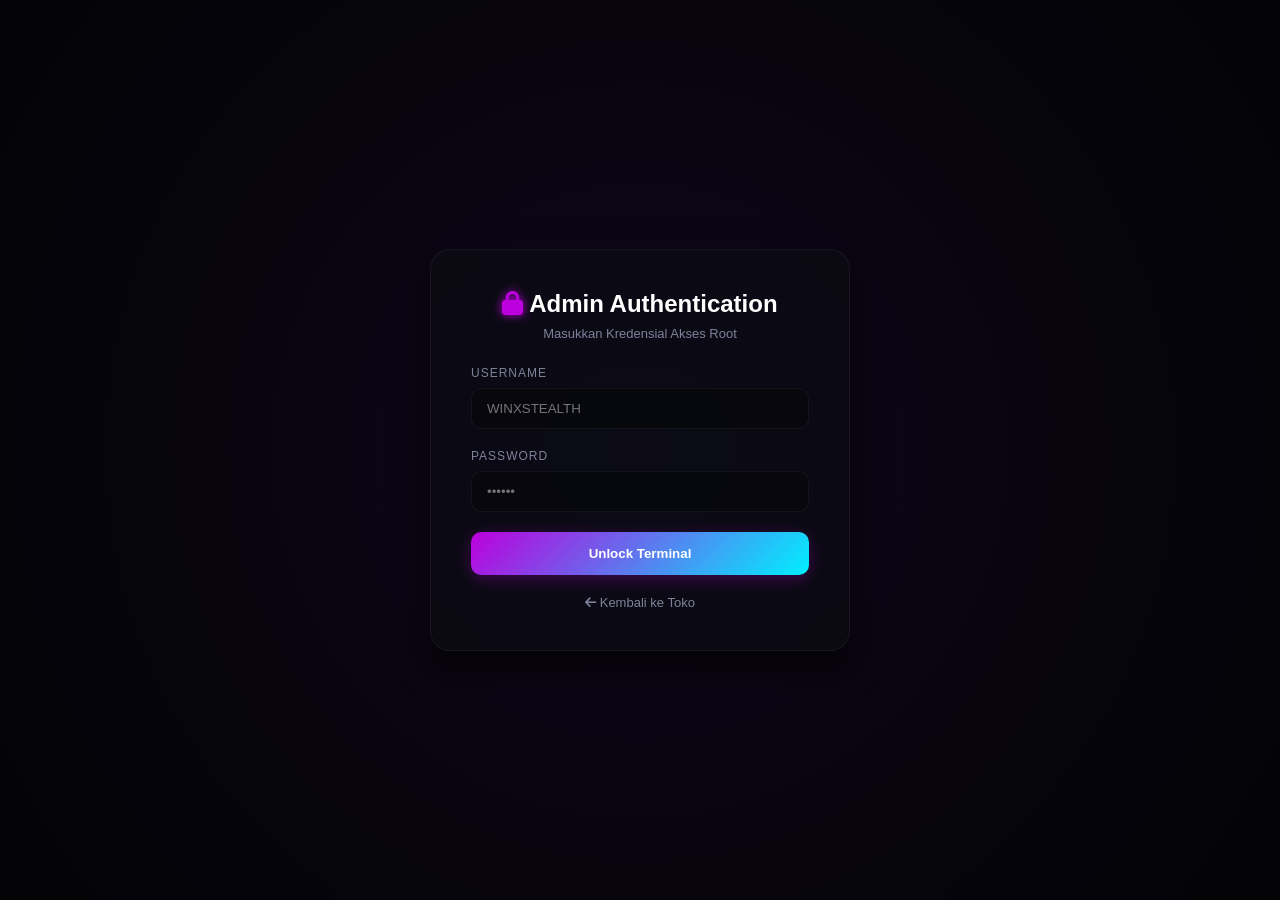
<file: admin.html>
<!DOCTYPE html>
<html lang="id">
<head>
    <meta charset="UTF-8">
    <meta name="viewport" content="width=device-width, initial-scale=1.0">
    <title>WINXSTEALTH | Admin Control Panel</title>
    <link rel="stylesheet" href="admin.css">
    <link rel="stylesheet" href="https://cdnjs.cloudflare.com/ajax/libs/font-awesome/6.4.0/css/all.min.css">
</head>
<body>

    <div id="login-overlay" class="login-container">
        <div class="login-card">
            <h2><i class="fas fa-lock neon-purple"></i> Admin Authentication</h2>
            <p>Masukkan Kredensial Akses Root</p>
            <div id="login-error" class="error-msg"></div>
            <div class="input-group">
                <label>Username</label>
                <input type="text" id="admin-user" placeholder="WINXSTEALTH">
            </div>
            <div class="input-group">
                <label>Password</label>
                <input type="password" id="admin-pass" placeholder="••••••">
            </div>
            <button id="btn-login">Unlock Terminal</button>
            <a href="index.html" class="back-link"><i class="fas fa-arrow-left"></i> Kembali ke Toko</a>
        </div>
    </div>

    <div id="admin-content" style="display: none;">
        <nav class="admin-nav">
            <span class="logo">WINX<span class="neon-purple">STEALTH</span> // Root Terminal</span>
            <button id="btn-logout" class="logout-btn"><i class="fas fa-sign-out-alt"></i> Logout</button>
        </nav>

        <div class="admin-wrapper">
            <aside class="admin-sidebar">
                <ul>
                    <li class="active" data-target="sec-products"><i class="fas fa-box"></i> Management Produk</li>
                    <li data-target="sec-customizer"><i class="fas fa-sliders-h"></i> Edit Tampilan Banner</li>
                </ul>
            </aside>

            <main class="admin-main">
                
                <section id="sec-products" class="admin-section active">
                    <div class="section-title-wrapper">
                        <h2>CRUD System Management</h2>
                        <button class="add-btn" id="open-modal-add"><i class="fas fa-plus"></i> Tambah Produk Baru</button>
                    </div>

                    <table class="crud-table">
                        <thead>
                            <tr>
                                <th>Nama Produk</th>
                                <th>Badge</th>
                                <th>Harga</th>
                                <th>Fitur / Deskripsi</th>
                                <th>Aksi</th>
                            </tr>
                        </thead>
                        <tbody id="admin-table-body">
                            </tbody>
                    </table>
                </section>

                <section id="sec-customizer" class="admin-section">
                    <h2>Kustomisasi Tampilan Utama</h2>
                    <div class="form-container-glass">
                        <div class="input-group">
                            <label>Ubah Judul Banner Utama (Hero Title)</label>
                            <input type="text" id="custom-hero-title" placeholder="WINXSTEALTH">
                        </div>
                        <div class="input-group">
                            <label>Ubah Sub-judul (Hero Subtitle)</label>
                            <input type="text" id="custom-hero-subtitle" placeholder="Premium Marketplace">
                        </div>
                        <button class="save-settings-btn" id="save-banner-settings">Simpan Perubahan Banner</button>
                    </div>
                </section>

            </main>
        </div>
    </div>

    <div class="modal" id="product-modal">
        <div class="modal-content">
            <h3 id="modal-title">Form Data Produk</h3>
            <input type="hidden" id="prod-id">
            <div class="input-group">
                <label>Nama Produk</label>
                <input type="text" id="prod-name" required placeholder="Contoh: WINX VIP MOD">
            </div>
            <div class="input-group">
                <label>Badge</label>
                <input type="text" id="prod-badge" placeholder="Contoh: Hot / Premium / Safe">
            </div>
            <div class="input-group">
                <label>Harga (IDR)</label>
                <input type="text" id="prod-price" placeholder="Contoh: Rp500.000">
            </div>
            <div class="input-group">
                <label>Fitur Keunggulan (Gunakan tanda koma ( , ) sebagai pemisah fitur)</label>
                <textarea id="prod-features" rows="4" placeholder="AIMBOT, ESP MENU, HIDDEN PROCESS"></textarea>
            </div>
            <div class="modal-footer">
                <button class="btn-close" id="close-modal">Batal</button>
                <button class="btn-save" id="save-product-btn">Simpan Data</button>
            </div>
        </div>
    </div>

    <script src="admin.js"></script>
</body>
</html>
</file>
<file: admin.css>
:root {
    --bg-dark: #030305;
    --bg-card: #0c0d14;
    --purple-neon: #bc00dd;
    --blue-neon: #00f0ff;
    --text-main: #ffffff;
    --text-muted: #7e8299;
    --glass-bg: rgba(12, 13, 20, 0.7);
    --glass-border: rgba(255, 255, 255, 0.05);
}

* { margin: 0; padding: 0; box-sizing: border-box; font-family: 'Segoe UI', sans-serif; }

body {
    background: var(--bg-dark);
    color: var(--text-main);
    overflow-x: hidden;
}

.neon-purple { color: var(--purple-neon); text-shadow: 0 0 10px var(--purple-neon); }

/* AUTH OVERLAY CENTER CARD */
.login-container {
    position: fixed;
    top: 0; left: 0; width: 100%; height: 100%;
    background: radial-gradient(circle, #0e071a 0%, #030305 100%);
    display: flex;
    justify-content: center;
    align-items: center;
    z-index: 2000;
}
.login-card {
    background: var(--glass-bg);
    border: 1px solid var(--glass-border);
    backdrop-filter: blur(20px);
    padding: 40px;
    border-radius: 20px;
    width: 100%;
    max-width: 420px;
    box-shadow: 0 15px 35px rgba(0,0,0,0.7), 0 0 30px rgba(188, 0, 221, 0.05);
}
.login-card h2 { text-align: center; font-size: 24px; margin-bottom: 8px; }
.login-card p { text-align: center; color: var(--text-muted); font-size: 13px; margin-bottom: 25px; }

.input-group {
    display: flex;
    flex-direction: column;
    margin-bottom: 20px;
}
.input-group label { font-size: 12px; text-transform: uppercase; margin-bottom: 8px; color: var(--text-muted); letter-spacing: 1px; }
.input-group input, .input-group textarea {
    background: rgba(0,0,0,0.3);
    border: 1px solid var(--glass-border);
    padding: 12px 15px;
    color: white;
    border-radius: 10px;
    outline: none;
    transition: all 0.3s ease;
}
.input-group input:focus, .input-group textarea:focus { border-color: var(--blue-neon); box-shadow: 0 0 10px rgba(0,240,255,0.2); }

#btn-login {
    width: 100%;
    padding: 14px;
    border: none;
    background: linear-gradient(135deg, var(--purple-neon), var(--blue-neon));
    color: white;
    border-radius: 10px;
    font-weight: 600;
    cursor: pointer;
    box-shadow: 0 4px 15px rgba(188,0,221,0.3);
    transition: all 0.3s ease;
}
#btn-login:hover { transform: translateY(-2px); box-shadow: 0 6px 20px rgba(0,240,255,0.4); }

.error-msg { color: #ff3e3e; text-align: center; font-size: 13px; margin-bottom: 15px; }
.back-link { display: block; text-align: center; margin-top: 20px; color: var(--text-muted); text-decoration: none; font-size: 13px; }
.back-link:hover { color: white; }

/* PANEL INTERFACE LAYOUT */
.admin-nav {
    display: flex;
    justify-content: space-between;
    align-items: center;
    background: var(--bg-card);
    padding: 15px 30px;
    border-bottom: 1px solid var(--glass-border);
}
.admin-nav .logo { font-weight: 800; letter-spacing: 1px; }
.logout-btn { background: rgba(255,62,62,0.1); border: 1px solid #ff3e3e; color: #ff3e3e; padding: 6px 15px; border-radius: 6px; cursor: pointer; }
.logout-btn:hover { background: #ff3e3e; color: white; }

.admin-wrapper { display: flex; min-height: calc(100vh - 70px); }
.admin-sidebar { width: 260px; background: #08090f; border-right: 1px solid var(--glass-border); padding: 20px 0; }
.admin-sidebar ul { list-style: none; }
.admin-sidebar li { padding: 15px 25px; color: var(--text-muted); cursor: pointer; display: flex; align-items: center; gap: 12px; transition: all 0.3s; }
.admin-sidebar li:hover, .admin-sidebar li.active { color: white; background: rgba(255,255,255,0.02); border-left: 4px solid var(--purple-neon); }

.admin-main { flex-grow: 1; padding: 40px; background: #05060a; }
.admin-section { display: none; }
.admin-section.active { display: block; }

.section-title-wrapper { display: flex; justify-content: space-between; align-items: center; margin-bottom: 30px; }
.add-btn { background: var(--blue-neon); border: none; color: black; font-weight: 600; padding: 10px 20px; border-radius: 8px; cursor: pointer; box-shadow: 0 4px 15px rgba(0,240,255,0.3); }
.add-btn:hover { transform: translateY(-2px); }

/* CRUD DATA TABLE */
.crud-table { width: 100%; border-collapse: collapse; background: var(--bg-card); border-radius: 12px; overflow: hidden; border: 1px solid var(--glass-border); }
.crud-table th, .crud-table td { padding: 15px 20px; text-align: left; border-bottom: 1px solid rgba(255,255,255,0.03); }
.crud-table th { background: #0f111a; color: var(--text-muted); font-size: 12px; text-transform: uppercase; letter-spacing: 1px; }
.crud-table td { font-size: 14px; }

.actions-btn-group { display: flex; gap: 10px; }
.edit-btn { background: transparent; border: 1px solid var(--blue-neon); color: var(--blue-neon); padding: 5px 12px; border-radius: 6px; cursor: pointer; }
.edit-btn:hover { background: var(--blue-neon); color: black; }
.delete-btn { background: transparent; border: 1px solid #ff3e3e; color: #ff3e3e; padding: 5px 12px; border-radius: 6px; cursor: pointer; }
.delete-btn:hover { background: #ff3e3e; color: white; }

/* CUSTOMIZER FORM */
.form-container-glass { background: var(--bg-card); border: 1px solid var(--glass-border); padding: 30px; border-radius: 15px; max-width: 600px; margin-top: 20px; }
.save-settings-btn { background: var(--purple-neon); color: white; border: none; padding: 12px 25px; border-radius: 8px; cursor: pointer; font-weight: 600; }

/* MODERN MODAL SYSTEM */
.modal { position: fixed; top: 0; left: 0; width: 100%; height: 100%; background: rgba(0,0,0,0.8); backdrop-filter: blur(5px); display: none; justify-content: center; align-items: center; z-index: 3000; }
.modal.active { display: flex; }
.modal-content { background: #0e1017; border: 1px solid var(--glass-border); width: 100%; max-width: 500px; padding: 30px; border-radius: 15px; box-shadow: 0 10px 30px rgba(0,0,0,0.5); }
.modal-content h3 { margin-bottom: 20px; font-size: 20px; }
.modal-footer { display: flex; justify-content: flex-end; gap: 15px; margin-top: 25px; }
.btn-close { background: transparent; border: 1px solid var(--text-muted); color: var(--text-muted); padding: 10px 20px; border-radius: 8px; cursor: pointer; }
.btn-save { background: var(--blue-neon); border: none; color: black; padding: 10px 20px; border-radius: 8px; cursor: pointer; font-weight: 600; }
</file>
